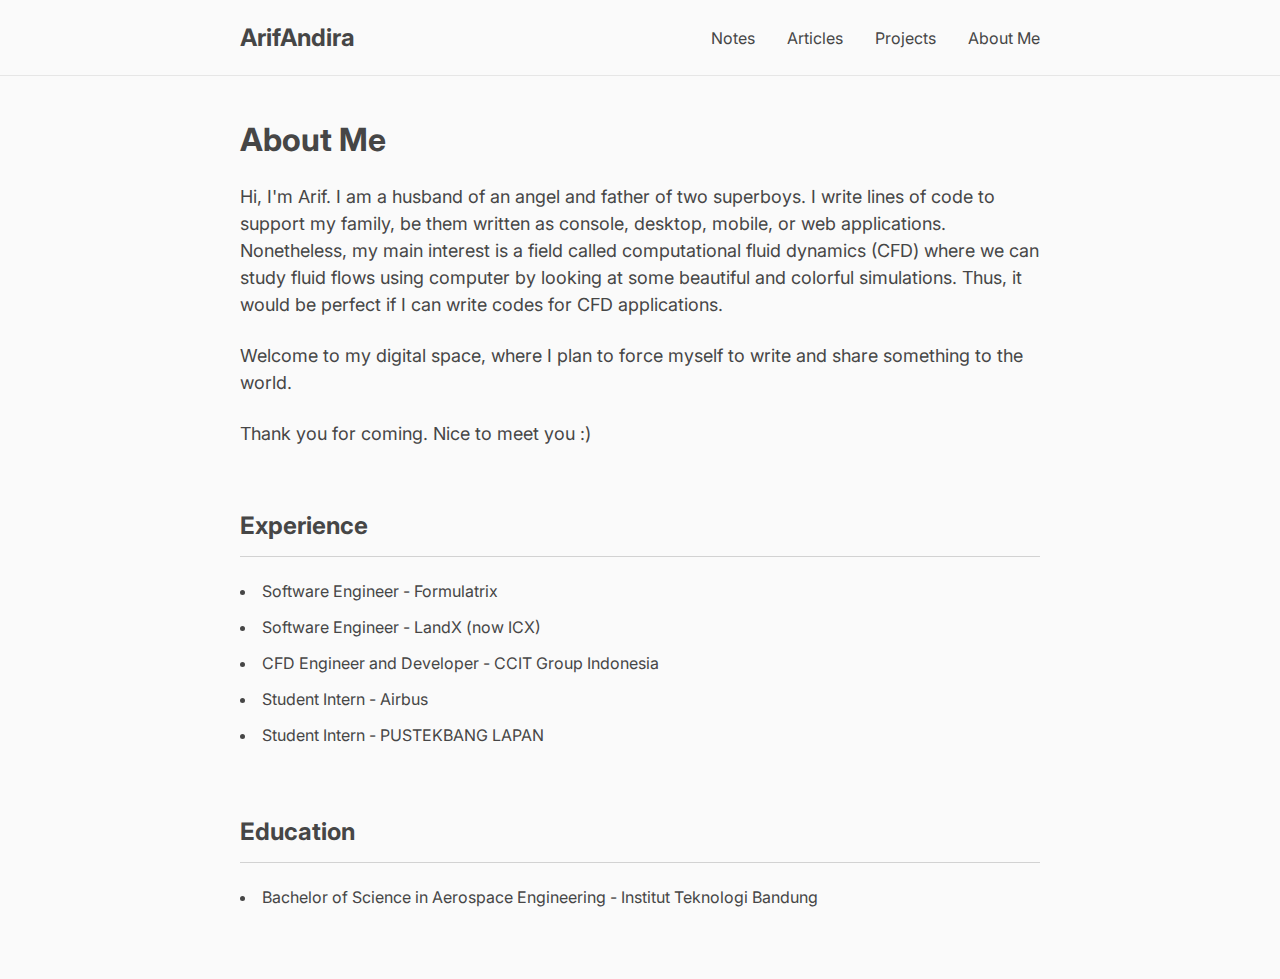
<file: about-me.html>
<!DOCTYPE html>
<html lang="en">
  <head>
    <meta charset="UTF-8" />
    <meta name="viewport" content="width=device-width, initial-scale=1.0" />
    <link rel="stylesheet" href="styles/styles.css" />
    <title>About Me | M Arif Andira</title>
  </head>
  <body>
    <header class="header">
      <div class="centered-container">
        <nav class="main-nav">
          <a href="./index.html" class="logo">ArifAndira</a>
          <ul class="main-nav-list">
            <li>
              <a href="#" class="main-nav-link">Notes</a>
            </li>
            <li>
              <a href="#" class="main-nav-link">Articles</a>
            </li>
            <li>
              <a href="#" class="main-nav-link">Projects</a>
            </li>
            <li>
              <a href="./about-me.html" class="main-nav-link">About Me</a>
            </li>
          </ul>
          <div class="hamburger">
            <span class="bar"></span>
            <span class="bar"></span>
            <span class="bar"></span>
          </div>
        </nav>
      </div>
    </header>
    <main>
      <section class="centered-container section-after-header">
        <div class="subsection">
          <h1>About Me</h1>
          <p>
            Hi, I'm Arif. I am a husband of an angel and father of two
            superboys. I write lines of code to support my family, be them
            written as console, desktop, mobile, or web applications.
            Nonetheless, my main interest is a field called computational fluid
            dynamics (CFD) where we can study fluid flows using computer by
            looking at some beautiful and colorful simulations. Thus, it would
            be perfect if I can write codes for CFD applications.
          </p>
          <p>
            Welcome to my digital space, where I plan to force myself to write
            and share something to the world.
          </p>
          <p>Thank you for coming. Nice to meet you :)</p>
        </div>
        <div class="subsection">
          <h2 class="subsection-heading">Experience</h2>
          <ul class="common-list">
            <li>Software Engineer - Formulatrix</li>
            <li>Software Engineer - LandX (now ICX)</li>
            <li>CFD Engineer and Developer - CCIT Group Indonesia</li>
            <li>Student Intern - Airbus</li>
            <li>Student Intern - PUSTEKBANG LAPAN</li>
          </ul>
        </div>
        <div class="subsection">
          <h2 class="subsection-heading">Education</h2>
          <ul class="common-list">
            <li>
              Bachelor of Science in Aerospace Engineering - Institut Teknologi
              Bandung
            </li>
          </ul>
        </div>
      </section>
    </main>
    <script src="scripts/script.js"></script>
  </body>
</html>
</file>
<file: styles/styles.css>
@import url("https://fonts.googleapis.com/css2?family=Inter:wght@100..900&display=swap");

* {
  margin: 0;
  padding: 0;
  color: rgb(70, 70, 70);
  font-family: "Inter", sans-serif;
  background-color: rgb(250, 250, 250);
}

a {
  text-decoration: none;
}

li {
  list-style: none;
}

h1 {
  font-size: 32px;
  margin-bottom: 24px;
}

p {
  line-height: 1.5;
  margin-bottom: 24px;
  font-size: 18px;
}

p a {
  color: rgb(80, 80, 80);
  font-weight: bold;
}

p a:hover {
  color: rgb(100, 100, 100);
  font-weight: bold;
  text-decoration: underline;
}

.centered-container {
  width: 800px;
  margin: 0 auto;
  padding: 0 32px;
}

.section-after-header {
  padding-top: 120px;
}

.subsection {
  margin-bottom: 64px;
}

.subsection-heading {
  padding-bottom: 16px;
  margin-bottom: 16px;
  border-bottom: 1px solid rgb(210, 210, 210);
}

.common-list li {
  list-style: inside;
  padding: 8px 0;
}

/**************************/
/* HEADER */
/**************************/

.header {
  display: flex;
  align-items: center;
  justify-content: center;
  border-bottom: 1px solid rgb(230, 230, 230);
  position: fixed;
  top: 0;
  width: 100%;
  height: 75px;
}

.main-nav {
  display: flex;
  justify-content: space-between;
  align-items: center;
}

.logo {
  font-size: 24px;
  font-weight: bold;
}

/**************************/
/* NAVIGATION */
/**************************/
.main-nav-list {
  display: flex;
  justify-content: space-between;
  align-items: center;
  gap: 32px;
}

.hamburger {
  display: none;
}

.bar {
  display: block;
  width: 25px;
  height: 3px;
  margin: 5px auto;
  -webkit-transition: all 0.3s ease-in-out;
  transition: all 0.3s ease-in-out;
  background-color: rgb(70, 70, 70);
}

/**************************/
/* SECTION INTRO */
/**************************/
.section-intro {
  display: flex;
  justify-content: space-between;
  align-items: center;
  gap: 32px;
  padding-bottom: 32px;
}

.intro-image {
  display: flex;
  justify-content: center;
  align-items: center;
}

.profile-image {
  height: 200px;
  width: 200px;
  border-radius: 50%;
  object-fit: cover;
  object-position: 0 0;
}

/**************************/
/* MEDIA QUERIES */
/**************************/

@media screen and (max-width: 1200px) {
  .centered-container {
    width: 85vw;
  }

  .main-nav-list {
    position: fixed;
    left: -100%;
    top: 75px;
    flex-direction: column;
    gap: 0;
    width: 100%;
    transition: 0.5s;
    border-bottom: 1px solid rgB(230, 230, 230);
  }

  .main-nav-list.active {
    left: 0;
  }

  .main-nav-list li {
    padding: 16px;
  }

  .hamburger {
    display: block;
    cursor: pointer;
  }

  .hamburger.active .bar:nth-child(2) {
    opacity: 0;
  }

  .hamburger.active .bar:nth-child(1) {
    transform: translateY(8px) rotate(45deg);
  }

  .hamburger.active .bar:nth-child(3) {
    transform: translateY(-8px) rotate(-45deg);
  }

  .section-intro {
    flex-direction: column;
  }

  .intro-text {
    order: 2;
  }

  .intro-image {
    order: 1;
    width: 100%;
    justify-content: start;
    align-items: start;
  }

  .profile-image {
    height: 150px;
    width: 150px;
  }
}
</file>
